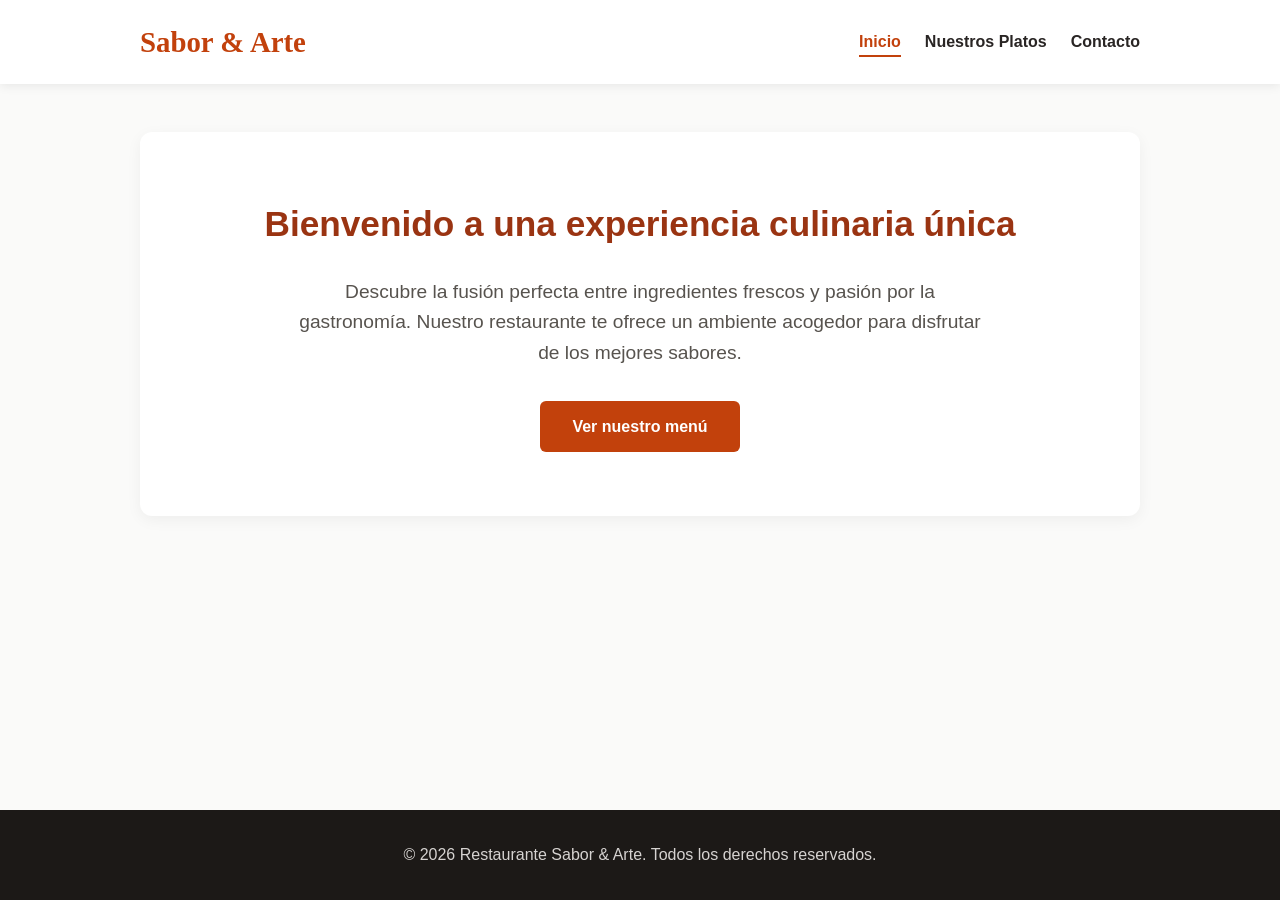
<file: index.html>
<!DOCTYPE html>
<html lang="es">
<head>
    <meta charset="UTF-8">
    <meta name="viewport" content="width=device-width, initial-scale=1.0">
    <title>Inicio | Restaurante Sabor & Arte</title>
    <link rel="stylesheet" href="style.css">
</head>
<body>
    <header>
        <div class="container">
            <h1>Sabor & Arte</h1>
            <nav>
                <ul id="nav-menu">
                    <li><a href="index.html">Inicio</a></li>
                    <li><a href="proyectos.html">Nuestros Platos</a></li>
                    <li><a href="contacto.html">Contacto</a></li>
                </ul>
            </nav>
        </div>
    </header>

    <main class="container">
        <section class="hero">
            <h2>Bienvenido a una experiencia culinaria única</h2>
            <p>Descubre la fusión perfecta entre ingredientes frescos y pasión por la gastronomía. Nuestro restaurante te ofrece un ambiente acogedor para disfrutar de los mejores sabores.</p>
            <a href="proyectos.html" class="btn">Ver nuestro menú</a>
        </section>
    </main>

    <footer>
        <div class="container">
            <p>&copy; 2026 Restaurante Sabor & Arte. Todos los derechos reservados.</p>
        </div>
    </footer>

    <script src="script.js"></script>
</body>
</html>
</file>
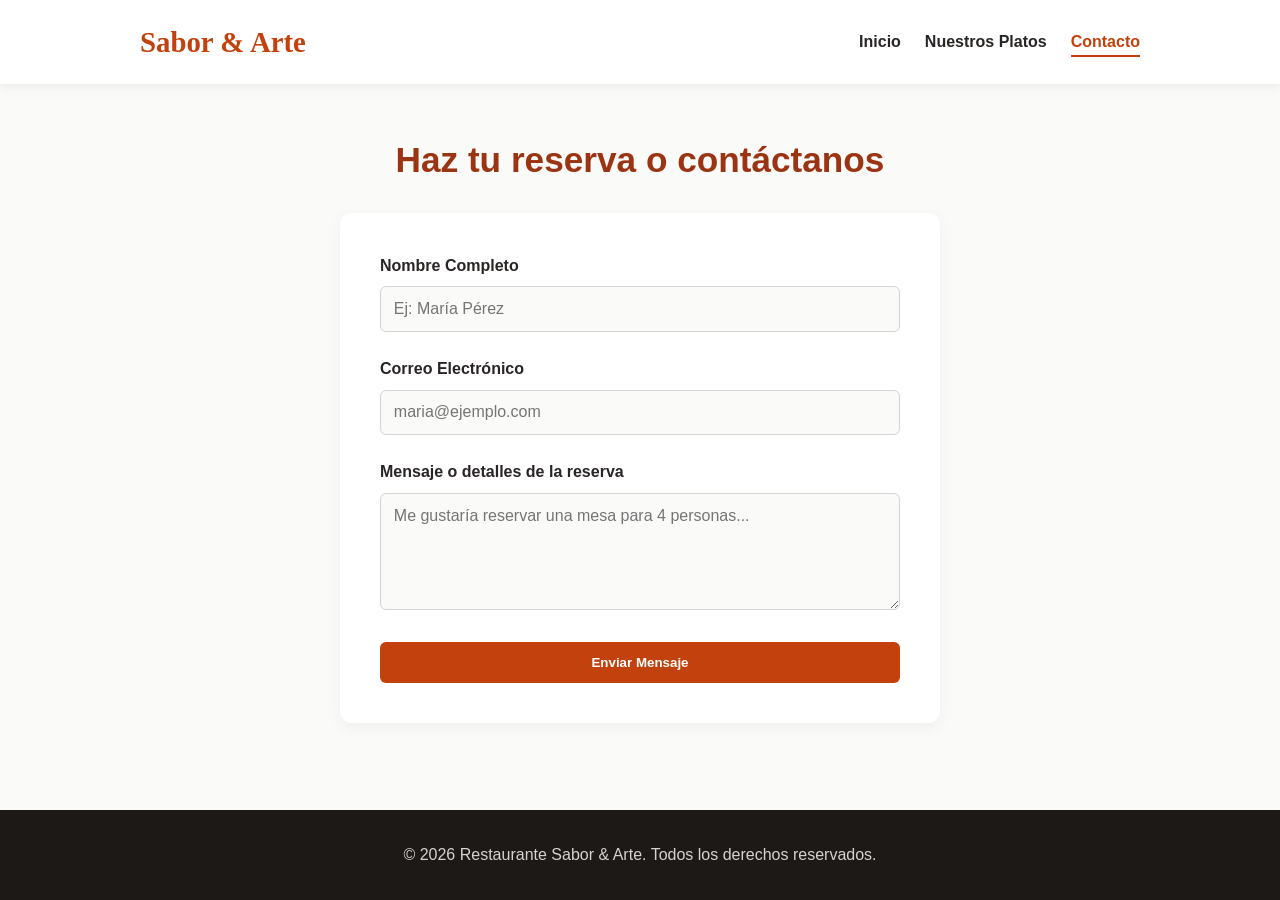
<file: contacto.html>
<!DOCTYPE html>
<html lang="es">
<head>
    <meta charset="UTF-8">
    <meta name="viewport" content="width=device-width, initial-scale=1.0">
    <title>Contacto | Restaurante Sabor & Arte</title>
    <link rel="stylesheet" href="style.css">
</head>
<body>
    <header>
        <div class="container">
            <h1>Sabor & Arte</h1>
            <nav>
                <ul id="nav-menu">
                    <li><a href="index.html">Inicio</a></li>
                    <li><a href="proyectos.html">Nuestros Platos</a></li>
                    <li><a href="contacto.html">Contacto</a></li>
                </ul>
            </nav>
        </div>
    </header>

    <main class="container">
        <h2>Haz tu reserva o contáctanos</h2>
        <div class="formulario-contenedor">
            <form id="form-contacto">
                <div class="grupo-input">
                    <label for="nombre">Nombre Completo</label>
                    <input type="text" id="nombre" name="nombre" required placeholder="Ej: María Pérez">
                </div>
                
                <div class="grupo-input">
                    <label for="email">Correo Electrónico</label>
                    <input type="email" id="email" name="email" required placeholder="maria@ejemplo.com">
                </div>
                
                <div class="grupo-input">
                    <label for="mensaje">Mensaje o detalles de la reserva</label>
                    <textarea id="mensaje" name="mensaje" rows="5" required placeholder="Me gustaría reservar una mesa para 4 personas..."></textarea>
                </div>
                
                <button type="submit" class="btn btn-block">Enviar Mensaje</button>
            </form>
        </div>
    </main>

    <footer>
        <div class="container">
            <p>&copy; 2026 Restaurante Sabor & Arte. Todos los derechos reservados.</p>
        </div>
    </footer>

    <script src="script.js"></script>
</body>
</html>
</file>
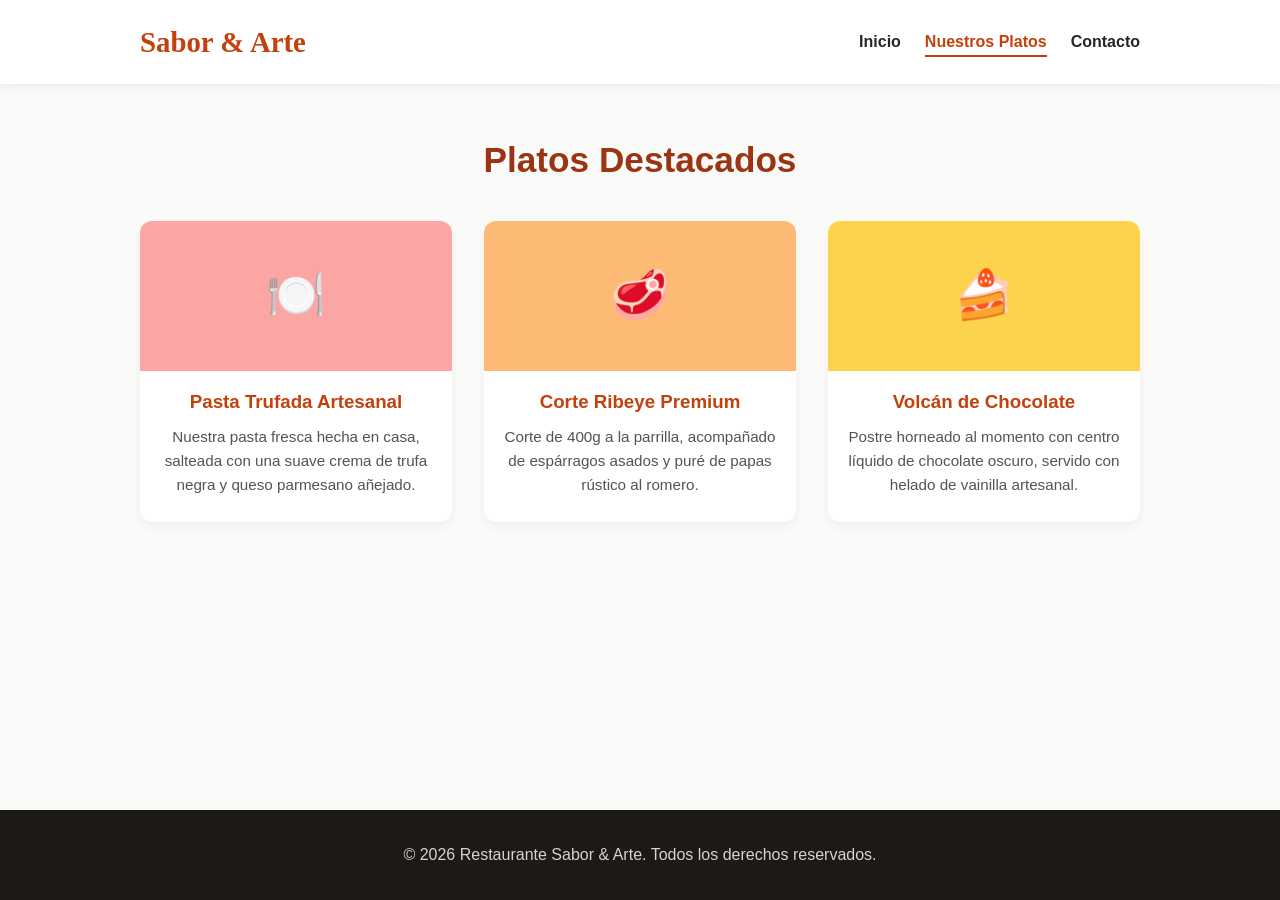
<file: proyectos.html>
<!DOCTYPE html>
<html lang="es">
<head>
    <meta charset="UTF-8">
    <meta name="viewport" content="width=device-width, initial-scale=1.0">
    <title>Nuestros Platos | Restaurante Sabor & Arte</title>
    <link rel="stylesheet" href="style.css">
</head>
<body>
    <header>
        <div class="container">
            <h1>Sabor & Arte</h1>
            <nav>
                <ul id="nav-menu">
                    <li><a href="index.html">Inicio</a></li>
                    <li><a href="proyectos.html">Nuestros Platos</a></li>
                    <li><a href="contacto.html">Contacto</a></li>
                </ul>
            </nav>
        </div>
    </header>

    <main class="container">
        <h2>Platos Destacados</h2>
        <div class="grid-tarjetas">
            <div class="tarjeta">
                <div class="imagen-placeholder" style="background-color: #fca5a5;">🍽️</div>
                <h3>Pasta Trufada Artesanal</h3>
                <p>Nuestra pasta fresca hecha en casa, salteada con una suave crema de trufa negra y queso parmesano añejado.</p>
            </div>
            <div class="tarjeta">
                <div class="imagen-placeholder" style="background-color: #fdba74;">🥩</div>
                <h3>Corte Ribeye Premium</h3>
                <p>Corte de 400g a la parrilla, acompañado de espárragos asados y puré de papas rústico al romero.</p>
            </div>
            <div class="tarjeta">
                <div class="imagen-placeholder" style="background-color: #fcd34d;">🍰</div>
                <h3>Volcán de Chocolate</h3>
                <p>Postre horneado al momento con centro líquido de chocolate oscuro, servido con helado de vainilla artesanal.</p>
            </div>
        </div>
    </main>

    <footer>
        <div class="container">
            <p>&copy; 2026 Restaurante Sabor & Arte. Todos los derechos reservados.</p>
        </div>
    </footer>

    <script src="script.js"></script>
</body>
</html>
</file>
<file: style.css>
/* Variables de color para restaurante (Cálidos y elegantes) */
:root {
    --color-primario: #c2410c; /* Naranja rojizo fuerte */
    --color-secundario: #9a3412; /* Naranja rojizo más oscuro */
    --color-fondo: #fafaf9; /* Blanco hueso/cálido */
    --color-texto: #292524; /* Gris casi negro */
    --color-blanco: #ffffff;
    --color-gris: #d6d3d1;
}

* {
    margin: 0;
    padding: 0;
    box-sizing: border-box;
}

body {
    font-family: 'Segoe UI', Tahoma, Geneva, Verdana, sans-serif;
    background-color: var(--color-fondo);
    color: var(--color-texto);
    line-height: 1.6;
    display: flex;
    flex-direction: column;
    min-height: 100vh;
}

.container {
    width: 90%;
    max-width: 1000px;
    margin: 0 auto;
}

/* Header y Navegación */
header {
    background-color: var(--color-blanco);
    box-shadow: 0 2px 10px rgba(0,0,0,0.08);
    padding: 1.2rem 0;
}

header .container {
    display: flex;
    justify-content: space-between;
    align-items: center;
}

header h1 {
    color: var(--color-primario);
    font-size: 1.8rem;
    font-family: Georgia, 'Times New Roman', Times, serif; /* Toque elegante para el logo */
}

nav ul {
    list-style: none;
    display: flex;
    gap: 1.5rem;
}

nav a {
    text-decoration: none;
    color: var(--color-texto);
    font-weight: 600;
    transition: color 0.3s;
    padding-bottom: 5px;
}

nav a:hover {
    color: var(--color-primario);
}

/* Clase activa para el menú (gestionada por JS) */
nav a.activo {
    color: var(--color-primario);
    border-bottom: 2px solid var(--color-primario);
}

/* Contenido Principal */
main {
    flex-grow: 1;
    padding: 3rem 0;
}

h2 {
    font-size: 2.2rem;
    margin-bottom: 1.5rem;
    color: var(--color-secundario);
    text-align: center;
}

/* Hero Section (Inicio) */
.hero {
    text-align: center;
    padding: 4rem 2rem;
    background-color: var(--color-blanco);
    border-radius: 12px;
    box-shadow: 0 4px 15px rgba(0,0,0,0.05);
}

.hero p {
    margin-bottom: 2rem;
    font-size: 1.2rem;
    color: #57534e;
    max-width: 700px;
    margin-left: auto;
    margin-right: auto;
}

/* Botones */
.btn {
    display: inline-block;
    background-color: var(--color-primario);
    color: var(--color-blanco);
    padding: 0.8rem 2rem;
    text-decoration: none;
    border: none;
    border-radius: 6px;
    font-weight: bold;
    cursor: pointer;
    transition: background-color 0.3s, transform 0.1s;
}

.btn:hover {
    background-color: var(--color-secundario);
}

.btn:active {
    transform: scale(0.98);
}

.btn-block {
    display: block;
    width: 100%;
}

/* Tarjetas (Proyectos / Platos) */
.grid-tarjetas {
    display: grid;
    grid-template-columns: repeat(auto-fit, minmax(280px, 1fr));
    gap: 2rem;
    margin-top: 2rem;
}

.tarjeta {
    background-color: var(--color-blanco);
    border-radius: 12px;
    overflow: hidden;
    box-shadow: 0 4px 10px rgba(0,0,0,0.06);
    transition: transform 0.3s, box-shadow 0.3s;
    text-align: center;
    padding-bottom: 1.5rem;
}

.tarjeta:hover {
    transform: translateY(-8px);
    box-shadow: 0 15px 20px rgba(0,0,0,0.1);
}

.imagen-placeholder {
    height: 150px;
    display: flex;
    align-items: center;
    justify-content: center;
    font-size: 3rem;
    margin-bottom: 1rem;
}

.tarjeta h3 {
    color: var(--color-primario);
    margin: 0.5rem 1rem;
}

.tarjeta p {
    color: #57534e;
    margin: 0 1rem;
    font-size: 0.95rem;
}

/* Formulario (Contacto) */
.formulario-contenedor {
    background-color: var(--color-blanco);
    padding: 2.5rem;
    border-radius: 12px;
    box-shadow: 0 4px 15px rgba(0,0,0,0.05);
    max-width: 600px;
    margin: 0 auto;
}

.grupo-input {
    margin-bottom: 1.5rem;
}

label {
    display: block;
    margin-bottom: 0.5rem;
    font-weight: 600;
    color: var(--color-texto);
}

input, textarea {
    width: 100%;
    padding: 0.8rem;
    border: 1px solid var(--color-gris);
    border-radius: 6px;
    font-family: inherit;
    font-size: 1rem;
    background-color: var(--color-fondo);
}

input:focus, textarea:focus {
    outline: none;
    border-color: var(--color-primario);
    box-shadow: 0 0 0 3px rgba(194, 65, 12, 0.2);
    background-color: var(--color-blanco);
}

/* Footer */
footer {
    background-color: #1c1917;
    color: var(--color-gris);
    text-align: center;
    padding: 2rem 0;
    margin-top: auto;
}

/* Diseño Móvil */
@media (max-width: 768px) {
    header .container {
        flex-direction: column;
        gap: 1rem;
    }
    
    nav ul {
        flex-wrap: wrap;
        justify-content: center;
    }
    
    h2 {
        font-size: 1.8rem;
    }
}
</file>
